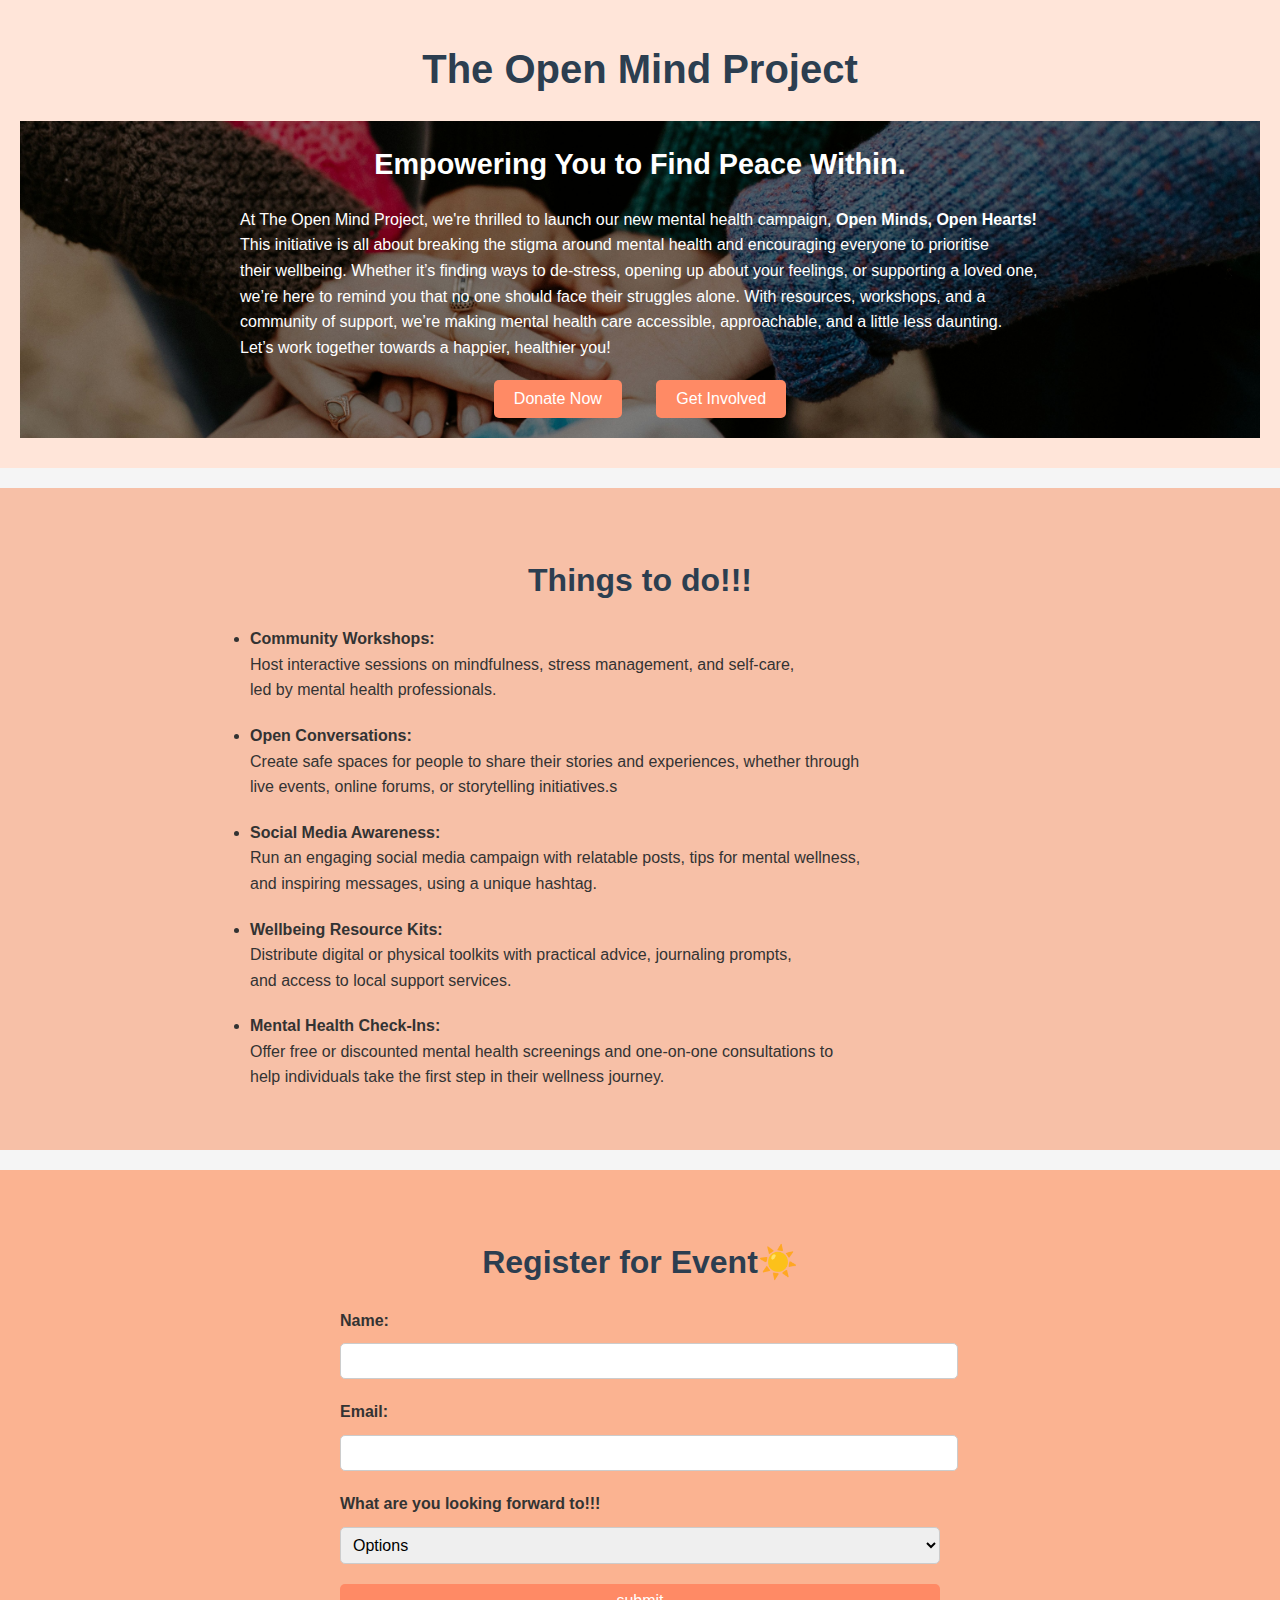
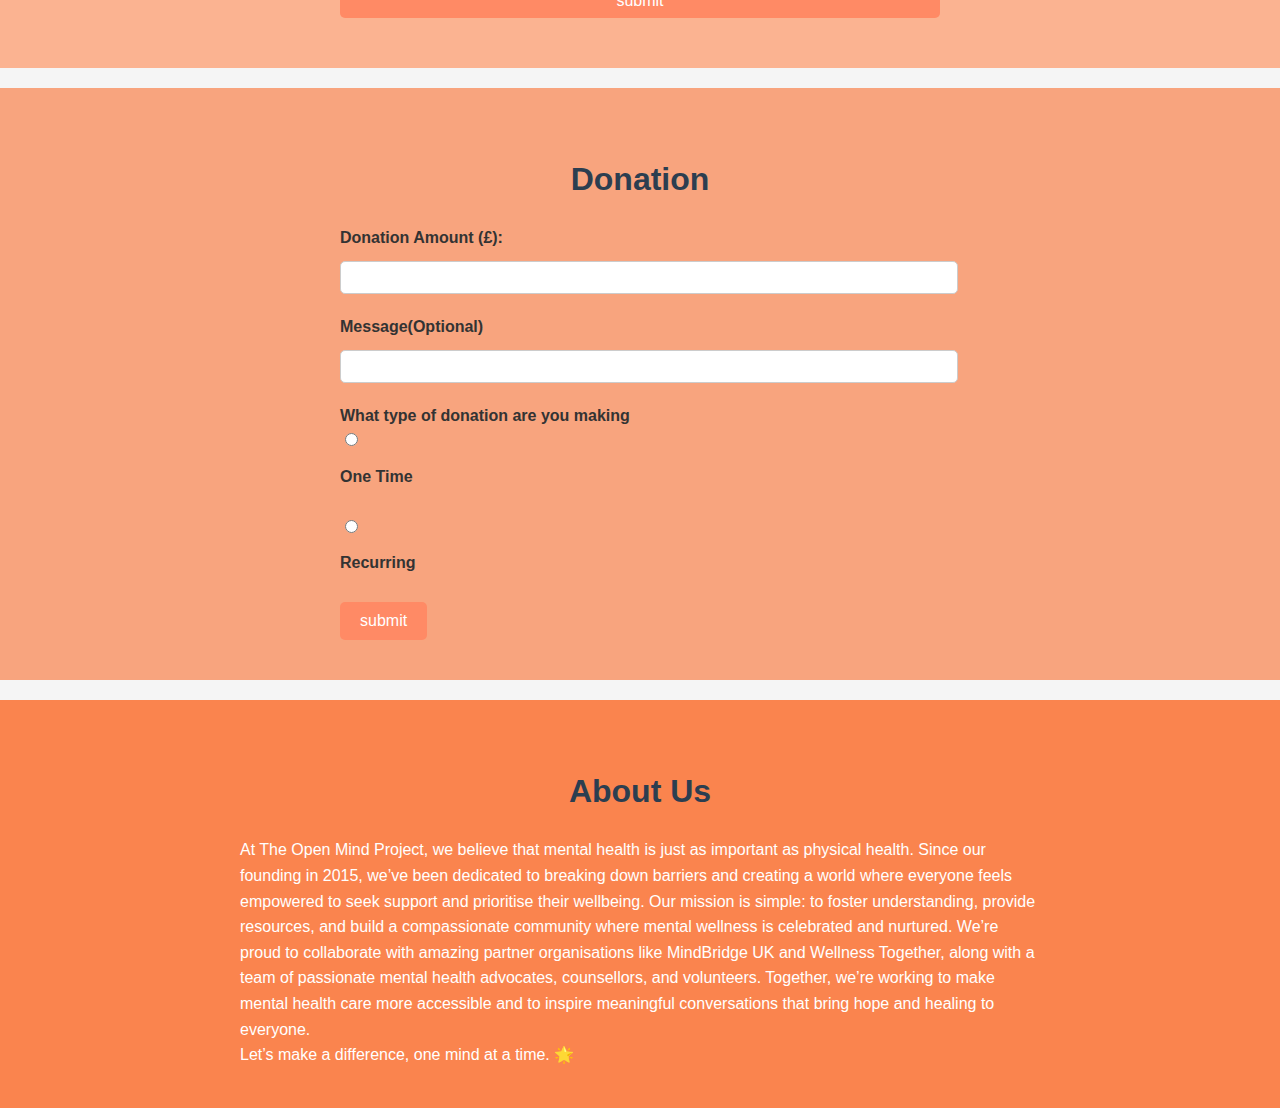
<file: index.html>
<!DOCTYPE html>
<html lang="en">
  <head>
    <meta charset="UTF-8" />
    <meta name="viewport" content="width=device-width, initial-scale=1.0" />
    <link rel="stylesheet" href="styles.css" />
    <title>The Open Mind Project</title>
  </head>
  <body>
    <section class="hero">
      <h1>The Open Mind Project</h1>
      <div class="call-action">
        <h2>Empowering You to Find Peace Within.</h2>
        <p>
          At The Open Mind Project, we're thrilled to launch our new mental
          health campaign, <strong>Open Minds, Open Hearts!</strong><br />
          This initiative is all about breaking the stigma around mental health
          and encouraging everyone to prioritise<br />
          their wellbeing. Whether it’s finding ways to de-stress, opening up
          about your feelings, or supporting a loved one,<br />
          we’re here to remind you that no one should face their struggles
          alone. With resources, workshops, and a community of support, we’re
          making mental health care accessible, approachable, and a little less
          daunting. Let’s work together towards a happier, healthier you!
        </p>
        <a href="#donations"><button>Donate Now</button></a>
        <a href="#registers"><button>Get Involved</button></a>
      </div>
    </section>
    <section class="events">
      <div>
        <h2>Things to do!!!</h2>
        <ul>
          <li>
            <strong>Community Workshops:</strong><br />
            Host interactive sessions on mindfulness, stress management, and
            self-care,<br />
            led by mental health professionals.
          </li>
          <li>
            <strong>Open Conversations:</strong><br />
            Create safe spaces for people to share their stories and
            experiences, whether through<br />
            live events, online forums, or storytelling initiatives.s
          </li>
          <li>
            <strong>Social Media Awareness:</strong><br />
            Run an engaging social media campaign with relatable posts, tips for
            mental wellness,<br />
            and inspiring messages, using a unique hashtag.
          </li>
          <li>
            <strong>Wellbeing Resource Kits:</strong><br />
            Distribute digital or physical toolkits with practical advice,
            journaling prompts,<br />
            and access to local support services.
          </li>
          <li>
            <strong>Mental Health Check-Ins:</strong><br />
            Offer free or discounted mental health screenings and one-on-one
            consultations to<br />
            help individuals take the first step in their wellness journey.
          </li>
        </ul>
      </div>
    </section>
    <section class="register" id="registers">
      <div>
        <h2>Register for Event☀️</h2>
        <form id="registrationForm">
          <label for="name">Name:</label>
          <input type="text" id="name" name="name" required /><br />
          <label for="email">Email:</label>
          <input type="email" id="email" name="email" required /><br />
          <label>What are you looking forward to!!!</label>
          <select name="activities" id="activities">
            <option>Options</option>
            <option>Community Workshops</option>
            <option>Wellbeing Resource Kits</option>
            <option>Open Conversations</option>
            <option>Awareness</option>
            <option>Mental Health Check-Ins</option></select
          ><br />
          <input type="submit" value="submit" />
        </form>
      </div>
    </section>
    <section class="donation" id="donations">
      <h2>Donation</h2>
      <div>
        <form id="donationForm">
          <label for="amount">Donation Amount (£):</label>
          <input type="text" id="amount" name="amount" required /><br />
          <label for="message">Message(Optional)</label>
          <input type="text" id="message" name="message" /><br />
          <label>What type of donation are you making</label>
          <input
            type="radio"
            id="once"
            name="donation"
            value="once"
            aria-selected=""
          />
          <label for="">One Time</label><br />
          <input
            type="radio"
            id="recurring"
            name="donation"
            value="recurring"
          />
          <label for="">Recurring</label><br />
          <input type="submit" value="submit" />
        </form>
      </div>
    </section>
    <section class="about">
      <div>
        <h2>About Us</h2>
        <p>
          At The Open Mind Project, we believe that mental health is just as
          important as physical health. Since our<br />
          founding in 2015, we’ve been dedicated to breaking down barriers and
          creating a world where everyone feels<br />
          empowered to seek support and prioritise their wellbeing. Our mission
          is simple: to foster understanding, provide<br />
          resources, and build a compassionate community where mental wellness
          is celebrated and nurtured. We’re proud to collaborate with amazing
          partner organisations like MindBridge UK and Wellness Together, along
          with a team of passionate mental health advocates, counsellors, and
          volunteers. Together, we’re working to make mental health care more
          accessible and to inspire meaningful conversations that bring hope and
          healing to everyone.<br />
          Let’s make a difference, one mind at a time. 🌟
        </p>
      </div>
    </section>
    <script src="scripts.js"></script>
  </body>
</html>
</file>
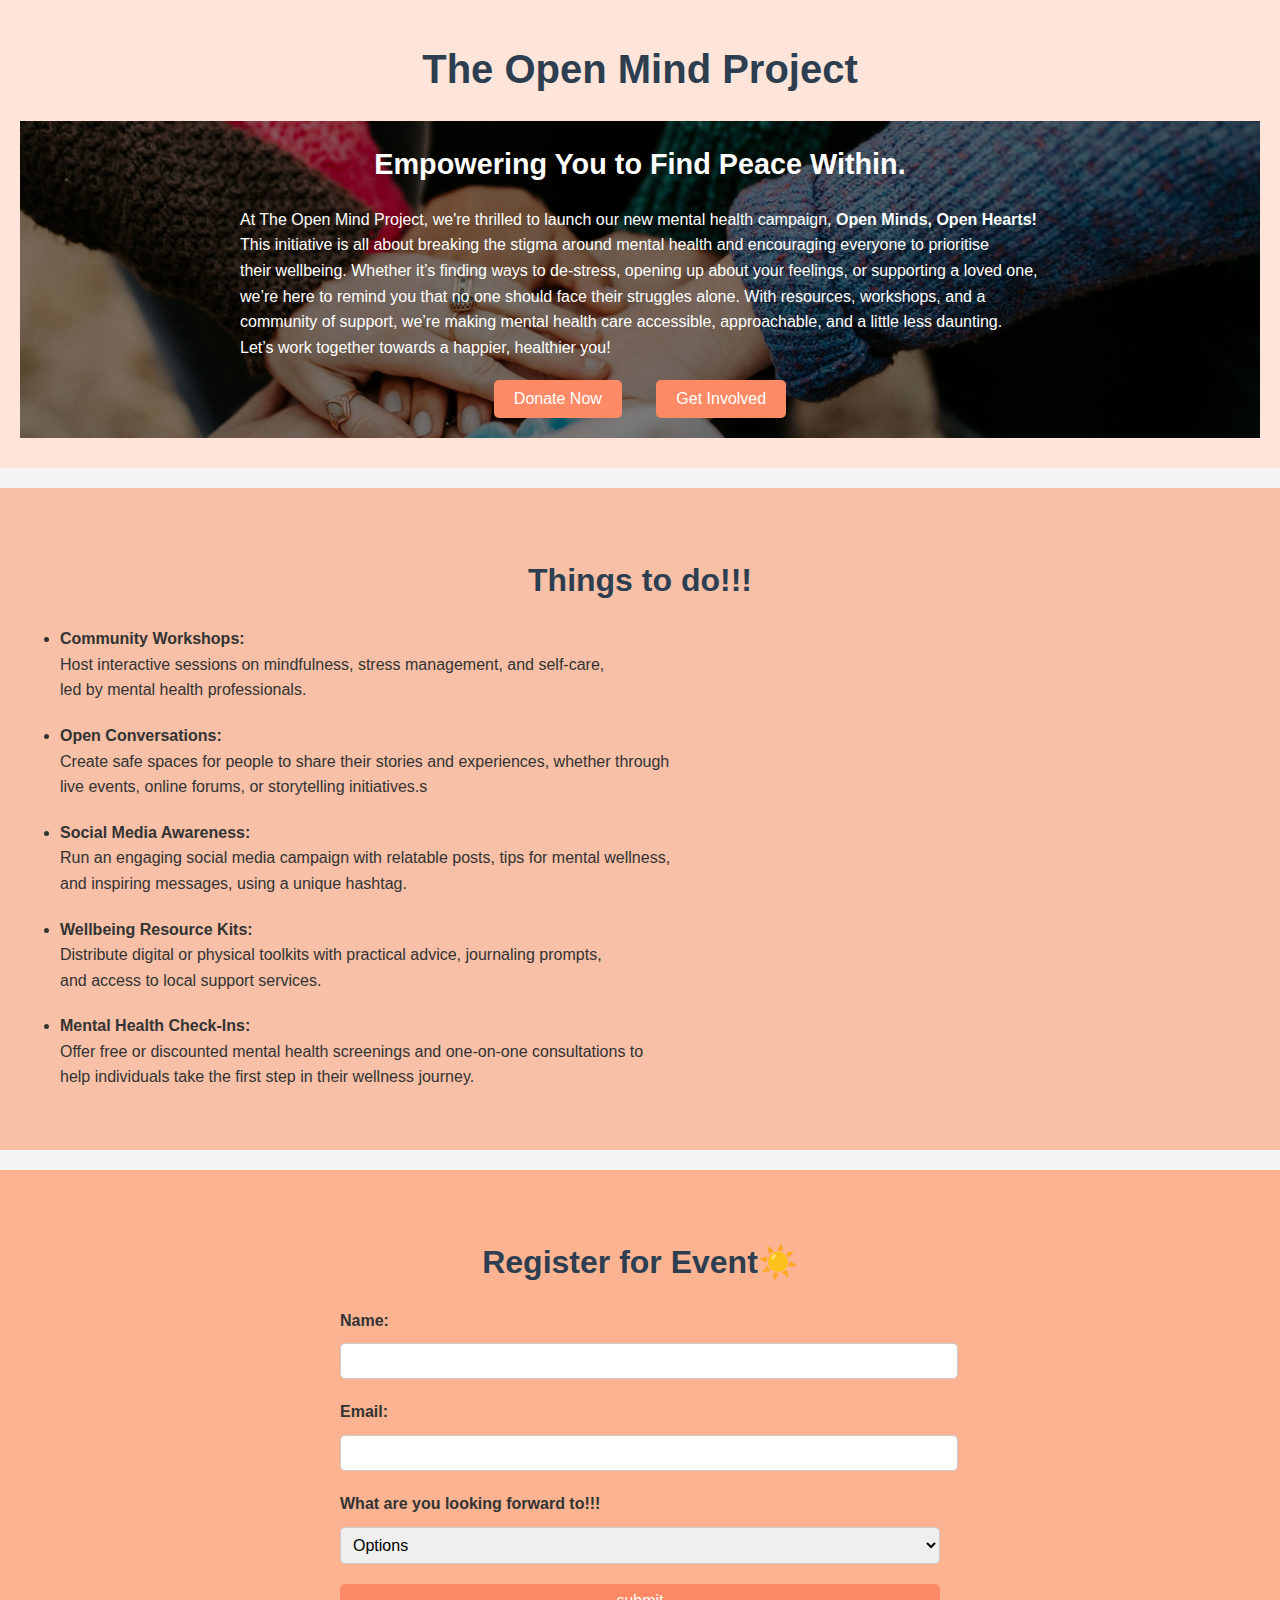
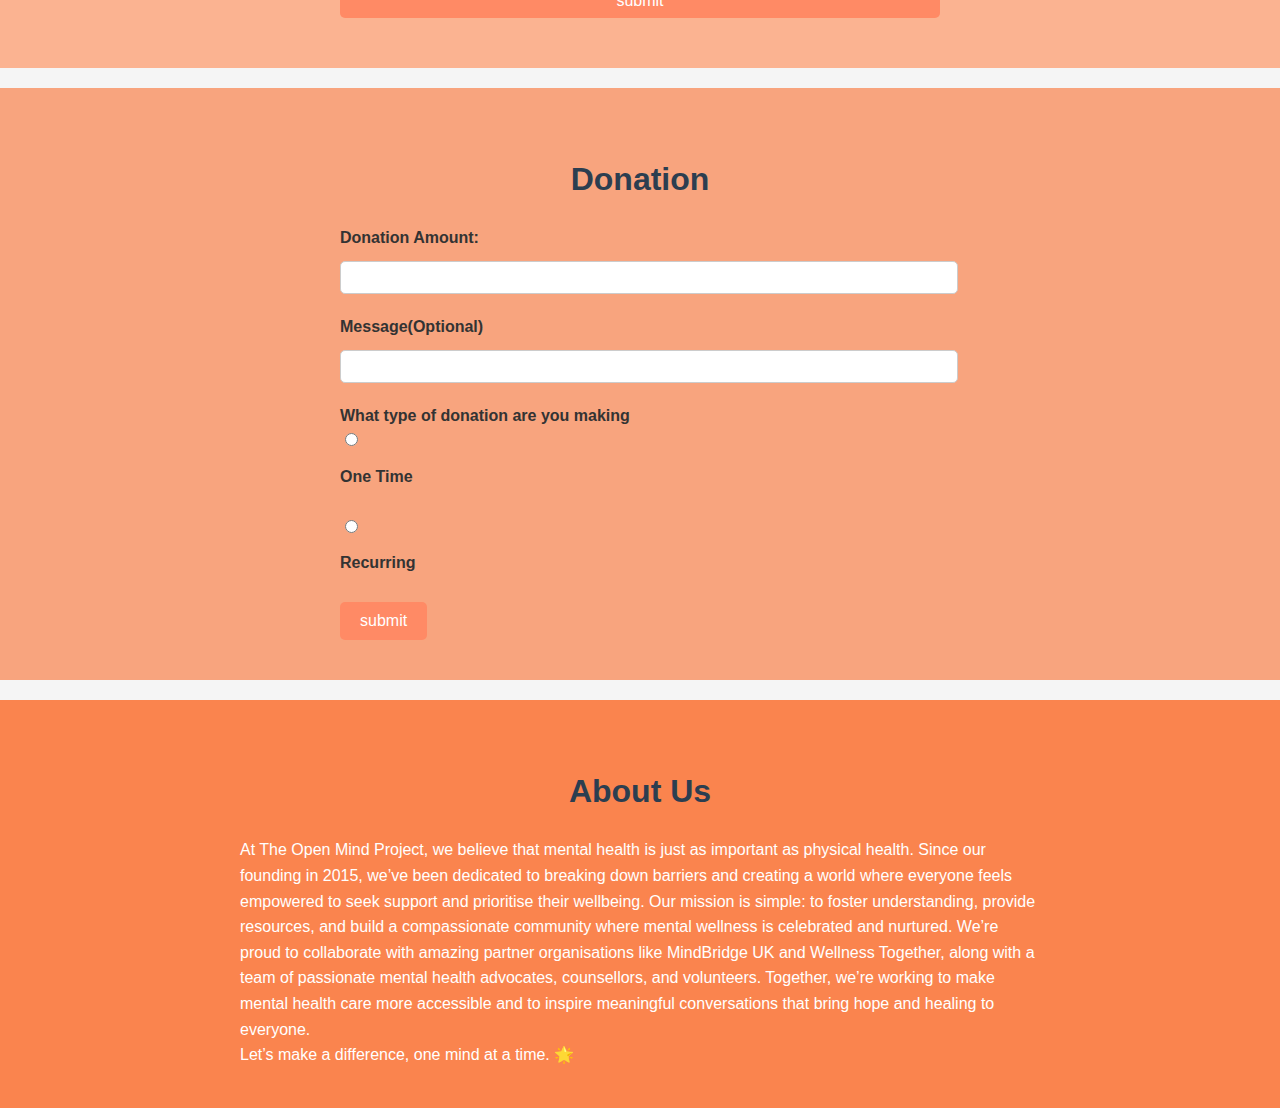
<file: landing.html>
<!DOCTYPE html>
<html lang="en">
  <head>
    <meta charset="UTF-8" />
    <meta name="viewport" content="width=device-width, initial-scale=1.0" />
    <link rel="stylesheet" href="landing.css" />
    <title>The Open Mind Project</title>
  </head>
  <body>
    <section class="hero">
      <h1>The Open Mind Project</h1>
      <div class="call-action">
        <h2>Empowering You to Find Peace Within.</h2>
        <p>
          At The Open Mind Project, we're thrilled to launch our new mental
          health campaign, <strong>Open Minds, Open Hearts!</strong><br />
          This initiative is all about breaking the stigma around mental health
          and encouraging everyone to prioritise<br />
          their wellbeing. Whether it’s finding ways to de-stress, opening up
          about your feelings, or supporting a loved one,<br />
          we’re here to remind you that no one should face their struggles
          alone. With resources, workshops, and a community of support, we’re
          making mental health care accessible, approachable, and a little less
          daunting. Let’s work together towards a happier, healthier you!
        </p>
        <button>Donate Now</button>
        <button>Get Involved</button>
      </div>
    </section>
    <section class="events">
      <div>
        <h2>Things to do!!!</h2>
        <ul>
          <li>
            <strong>Community Workshops:</strong><br />
            Host interactive sessions on mindfulness, stress management, and
            self-care,<br />
            led by mental health professionals.
          </li>
          <li>
            <strong>Open Conversations:</strong><br />
            Create safe spaces for people to share their stories and
            experiences, whether through<br />
            live events, online forums, or storytelling initiatives.s
          </li>
          <li>
            <strong>Social Media Awareness:</strong><br />
            Run an engaging social media campaign with relatable posts, tips for
            mental wellness,<br />
            and inspiring messages, using a unique hashtag.
          </li>
          <li>
            <strong>Wellbeing Resource Kits:</strong><br />
            Distribute digital or physical toolkits with practical advice,
            journaling prompts,<br />
            and access to local support services.
          </li>
          <li>
            <strong>Mental Health Check-Ins:</strong><br />
            Offer free or discounted mental health screenings and one-on-one
            consultations to<br />
            help individuals take the first step in their wellness journey.
          </li>
        </ul>
      </div>
    </section>
    <section class="register">
      <div>
        <h2>Register for Event☀️</h2>
        <form>
          <label for="name">Name:</label>
          <input type="text" id="name" name="name" required /><br />
          <label for="email">Email:</label>
          <input type="email" id="email" name="email" required /><br />
          <label>What are you looking forward to!!!</label>
          <select name="activities" id="activities">
            <option>Options</option>
            <option>Community Workshops</option>
            <option>Wellbeing Resource Kits</option>
            <option>Open Conversations</option>
            <option>Awareness</option>
            <option>Mental Health Check-Ins</option></select
          ><br />
          <input type="submit" value="submit" />
        </form>
      </div>
    </section>
    <section class="donation">
      <h2>Donation</h2>
      <div>
        <form>
          <label for="amount">Donation Amount:</label>
          <input type="text" id="amount" name="amount" required /><br />
          <label for="message">Message(Optional)</label>
          <input type="text" id="message" name="message" /><br />
          <label>What type of donation are you making</label>
          <input
            type="radio"
            id="once"
            name="donation"
            value="once"
            aria-selected=""
          />
          <label for="">One Time</label><br />
          <input
            type="radio"
            id="recurring"
            name="donation"
            value="recurring"
          />
          <label for="">Recurring</label><br />
          <input type="submit" value="submit" />
        </form>
      </div>
    </section>
    <section class="about">
      <div>
        <h2>About Us</h2>
        <p>
          At The Open Mind Project, we believe that mental health is just as
          important as physical health. Since our<br />
          founding in 2015, we’ve been dedicated to breaking down barriers and
          creating a world where everyone feels<br />
          empowered to seek support and prioritise their wellbeing. Our mission
          is simple: to foster understanding, provide<br />
          resources, and build a compassionate community where mental wellness
          is celebrated and nurtured. We’re proud to collaborate with amazing
          partner organisations like MindBridge UK and Wellness Together, along
          with a team of passionate mental health advocates, counsellors, and
          volunteers. Together, we’re working to make mental health care more
          accessible and to inspire meaningful conversations that bring hope and
          healing to everyone.<br />
          Let’s make a difference, one mind at a time. 🌟
        </p>
      </div>
    </section>
  </body>
</html>
</file>
<file: styles.css>
body {
  font-family: "Arial", sans-serif;
  margin: 0;
  padding: 0;
  background-color: #f5f5f5;
  color: #333;
  line-height: 1.6;
}

h1,
h2,
h3 {
  color: #2c3e50;
  text-align: center;
  margin-bottom: 20px;
}
.call-action {
  background: url("extra/hero-img.jpg") no-repeat center center/cover;
  margin-bottom: 20px;
}
.call-action h2 {
  color: #ffff;
  padding-top: 20px;
}

p {
  margin: 10px 0;
  text-align: center;
  color: #ffff;
  text-align: left;
  margin-left: 20px;
}

button {
  background-color: #ff8a65;
  color: white;
  border: none;
  padding: 10px 20px;
  border-radius: 5px;
  cursor: pointer;
  font-size: 16px;
  margin: 20px 15px;
  transition: background-color 0.3s;
}

button:hover {
  background-color: #e57373;
}

.hero {
  background-color: #ffe5d9;
  padding: 10px 20px;
  text-align: center;
}

.hero h1 {
  font-size: 2.5rem;
}

.hero h2 {
  font-size: 1.8rem;
  margin: 20px 0;
}

.hero p {
  max-width: 800px;
  margin: 0 auto;
  font-size: 1rem;
}

.events {
  background-color: #f7c0a7;
  padding: 40px 20px;
  text-align: left;
  margin: 20px 0;
}

.events h2 {
  text-align: center;
  font-size: 2rem;
  color: #2c3e50;
}

.events ul {
  max-width: 800px;
  margin: 20px auto;
  padding-left: 20px;
}

.events li {
  margin-bottom: 20px;
  font-size: 1rem;
}

.register {
  background-color: #fbb391;
  padding: 40px 20px;
  margin: 20px 0;
}

.register h2 {
  font-size: 2rem;
}

.register form {
  max-width: 600px;
  margin: 0 auto;
  text-align: left;
}

.register label {
  display: block;
  margin-top: 10px;
  font-weight: bold;
}

.register input,
.register select {
  width: 100%;
  padding: 8px;
  margin: 10px 0;
  border: 1px solid #ccc;
  border-radius: 5px;
  font-size: 1rem;
}

.register input[type="submit"] {
  background-color: #ff8a65;
  color: white;
  border: none;
  cursor: pointer;
}
.register input[type="submit"]:hover {
  background-color: #e57373;
}

.donation {
  background-color: #f8a47e;
  padding: 40px 20px;
  text-align: left;
  margin: 20px 0;
}
.donation h2 {
  font-size: 2rem;
}

.donation form {
  max-width: 600px;
  margin: 0 auto;
}

.donation label {
  display: block;
  margin-top: 10px;
  font-weight: bold;
}

.donation input[type="text"] {
  width: 100%;
  padding: 8px;
  margin: 10px 0;
  border: 1px solid #ccc;
  border-radius: 5px;
}

.donation input[type="submit"] {
  background-color: #ff8a65;
  color: white;
  border: none;
  cursor: pointer;
  font-size: 16px;
  padding: 10px 20px;
  border-radius: 5px;
}
.donation input[type="submit"]:hover {
  background-color: #e57373;
}

.donation input[type="radio"] {
  margin-right: 5px;
}

.about {
  background-color: #fa844e;
  padding: 40px 20px;
  text-align: center;
}
.about h2 {
  font-size: 2rem;
}

.about p {
  max-width: 800px;
  margin: 0 auto;
  font-size: 1rem;
}

@media (max-width: 768px) {
  .hero h1 {
    font-size: 2rem;
  }

  .hero h2 {
    font-size: 1.5rem;
  }

  .events ol {
    padding-left: 10px;
  }

  button {
    padding: 8px 16px;
    font-size: 14px;
  }
}
</file>
<file: landing.css>
body {
  font-family: "Arial", sans-serif;
  margin: 0;
  padding: 0;
  background-color: #f5f5f5;
  color: #333;
  line-height: 1.6;
}

h1,
h2,
h3 {
  color: #2c3e50;
  text-align: center;
  margin-bottom: 20px;
}
.call-action {
  background: url("extra/hero-img.jpg") no-repeat center center/cover;
  margin-bottom: 20px;
}
.call-action h2 {
  color: #ffff;
  padding-top: 20px;
}

p {
  margin: 10px 0;
  text-align: center;
  color: #ffff;
  text-align: left;
  margin-left: 20px;
}

button {
  background-color: #ff8a65;
  color: white;
  border: none;
  padding: 10px 20px;
  border-radius: 5px;
  cursor: pointer;
  font-size: 16px;
  margin: 20px 15px;
  transition: background-color 0.3s;
}

button:hover {
  background-color: #e57373;
}

.hero {
  background-color: #ffe5d9;
  padding: 10px 20px;
  text-align: center;
}

.hero h1 {
  font-size: 2.5rem;
}

.hero h2 {
  font-size: 1.8rem;
  margin: 20px 0;
}

.hero p {
  max-width: 800px;
  margin: 0 auto;
  font-size: 1rem;
}

.events {
  background-color: #f7c0a7;
  padding: 40px 20px;
  text-align: left;
  margin: 20px 0;
}

.events h2 {
  text-align: center;
  font-size: 2rem;
  color: #2c3e50;
}

.events ol {
  max-width: 800px;
  margin: 20px auto;
  padding-left: 20px;
}

.events li {
  margin-bottom: 20px;
  font-size: 1rem;
}

.register {
  background-color: #fbb391;
  padding: 40px 20px;
  margin: 20px 0;
}

.register h2 {
  font-size: 2rem;
}

.register form {
  max-width: 600px;
  margin: 0 auto;
  text-align: left;
}

.register label {
  display: block;
  margin-top: 10px;
  font-weight: bold;
}

.register input,
.register select {
  width: 100%;
  padding: 8px;
  margin: 10px 0;
  border: 1px solid #ccc;
  border-radius: 5px;
  font-size: 1rem;
}

.register input[type="submit"] {
  background-color: #ff8a65;
  color: white;
  border: none;
  cursor: pointer;
}
.register input[type="submit"]:hover {
  background-color: #e57373;
}

.donation {
  background-color: #f8a47e;
  padding: 40px 20px;
  text-align: left;
  margin: 20px 0;
}
.donation h2 {
  font-size: 2rem;
}

.donation form {
  max-width: 600px;
  margin: 0 auto;
}

.donation label {
  display: block;
  margin-top: 10px;
  font-weight: bold;
}

.donation input[type="text"] {
  width: 100%;
  padding: 8px;
  margin: 10px 0;
  border: 1px solid #ccc;
  border-radius: 5px;
}

.donation input[type="submit"] {
  background-color: #ff8a65;
  color: white;
  border: none;
  cursor: pointer;
  font-size: 16px;
  padding: 10px 20px;
  border-radius: 5px;
}
.donation input[type="submit"]:hover {
  background-color: #e57373;
}

.donation input[type="radio"] {
  margin-right: 5px;
}

.about {
  background-color: #fa844e;
  padding: 40px 20px;
  text-align: center;
}
.about h2 {
  font-size: 2rem;
}

.about p {
  max-width: 800px;
  margin: 0 auto;
  font-size: 1rem;
}

@media (max-width: 768px) {
  .hero h1 {
    font-size: 2rem;
  }

  .hero h2 {
    font-size: 1.5rem;
  }

  .events ol {
    padding-left: 10px;
  }

  button {
    padding: 8px 16px;
    font-size: 14px;
  }
}
</file>
